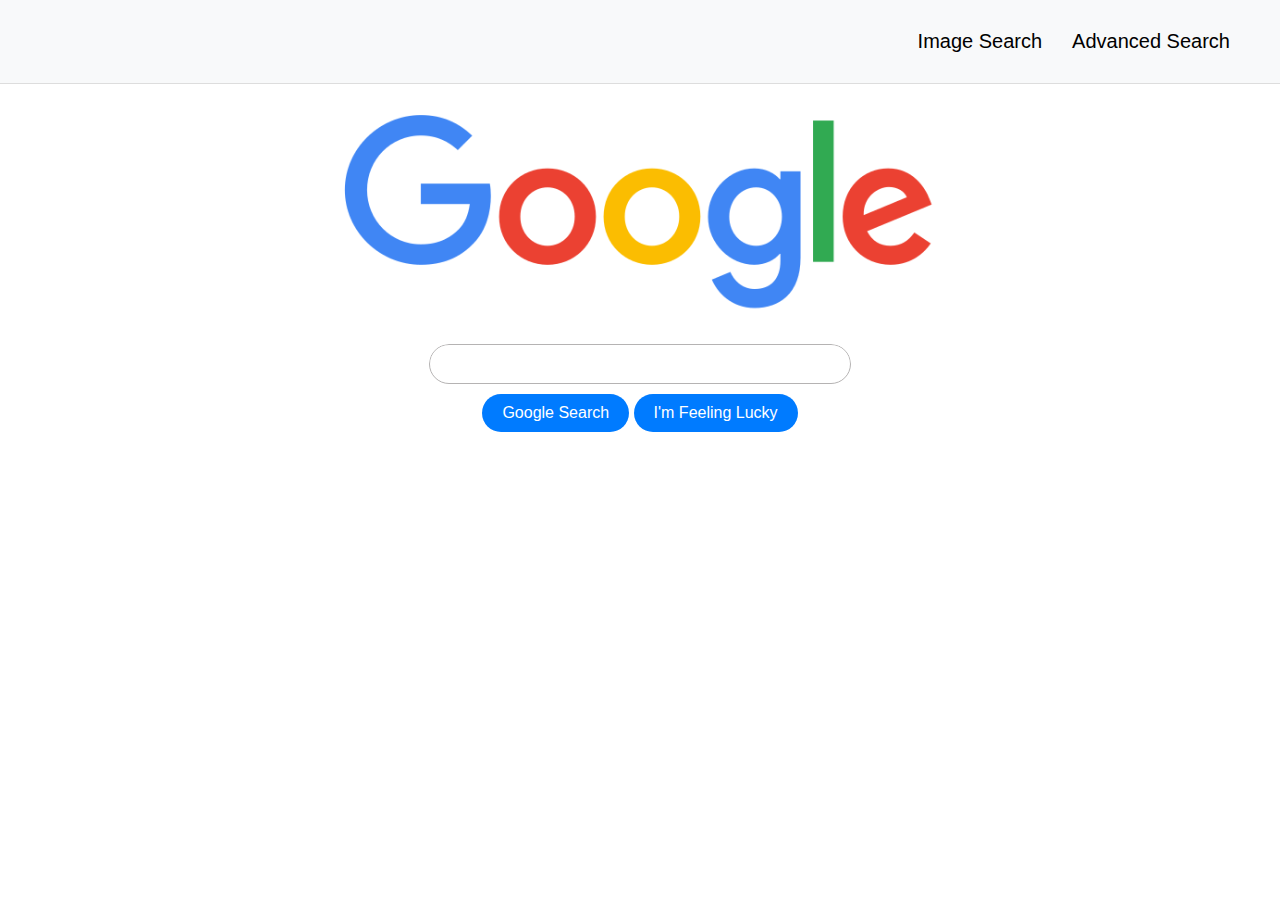
<file: Search/index.html>
<!DOCTYPE html>
<html lang="en">
<head>
    <meta charset="UTF-8">
    <meta name="viewport" content="width=device-width, initial-scale=1.0">
    <title>Search</title>
    <link rel="stylesheet" href="style.css">
</head>
<body>
    <header>
        <a href="imageSearch.html">Image Search</a>
        <a href="advancedSearch.html">Advanced Search</a>
    </header>
    <div class="logo">
        <img src="google-logo-9834.png" alt="logo_google">
    </div>
    <div class="form">
        <form action="https://www.google.com/search">
            <input type="text" name="q"><br>
            <input type="submit" value="Google Search">
            <input type="submit" value="I'm Feeling Lucky" name="btnI">
        </form>
    </div>
</body>
</html>
</file>
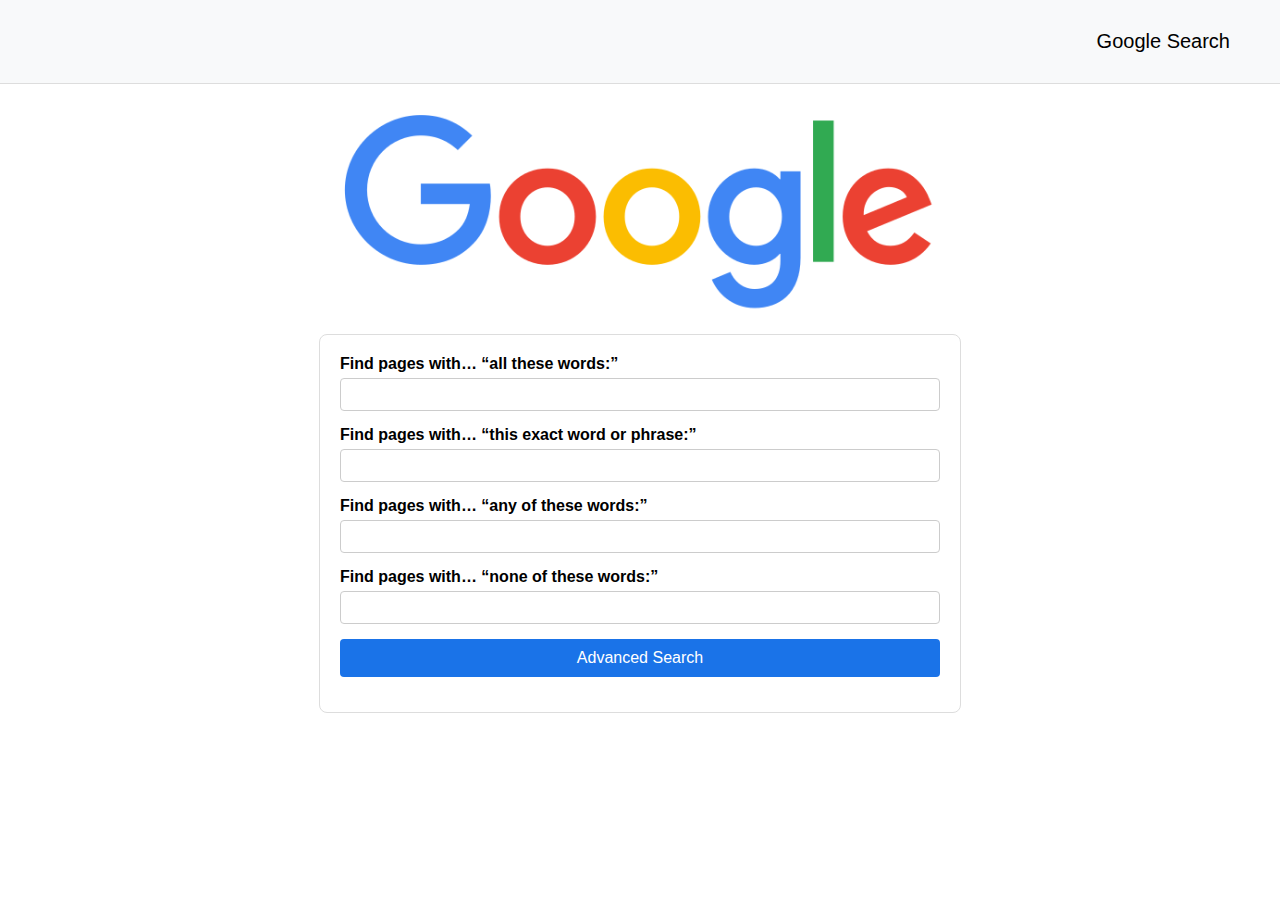
<file: Search/advancedSearch.html>
<!DOCTYPE html>
<html lang="en">
<head>
    <meta charset="UTF-8">
    <meta name="viewport" content="width=device-width, initial-scale=1.0">
    <title>Advanced Search</title>
    <link rel="stylesheet" href="advance.css">
</head>
<body>
    <header>
        <a href="index.html">Google Search</a>
    </header>
    <div class="logo">
        <img src="google-logo-9834.png" alt="logo_google">
    </div>
    <div class="container">
        <form action="https://www.google.com/search" method="get">
            <div class="form-group">
                <label for="all-words">Find pages with… “all these words:”</label>
                <input type="text" id="all-words" name="as_q">
            </div>
            <div class="form-group">
                <label for="exact-phrase">Find pages with… “this exact word or phrase:”</label>
                <input type="text" id="exact-phrase" name="as_epq">
            </div>
            <div class="form-group">
                <label for="any-words">Find pages with… “any of these words:”</label>
                <input type="text" id="any-words" name="as_oq">
            </div>
            <div class="form-group">
                <label for="none-words">Find pages with… “none of these words:”</label>
                <input type="text" id="none-words" name="as_eq">
            </div>
            <div class="form-group">
                <button type="submit">Advanced Search</button>
            </div>
        </form>
    </div>

</body>
</html>
</file>
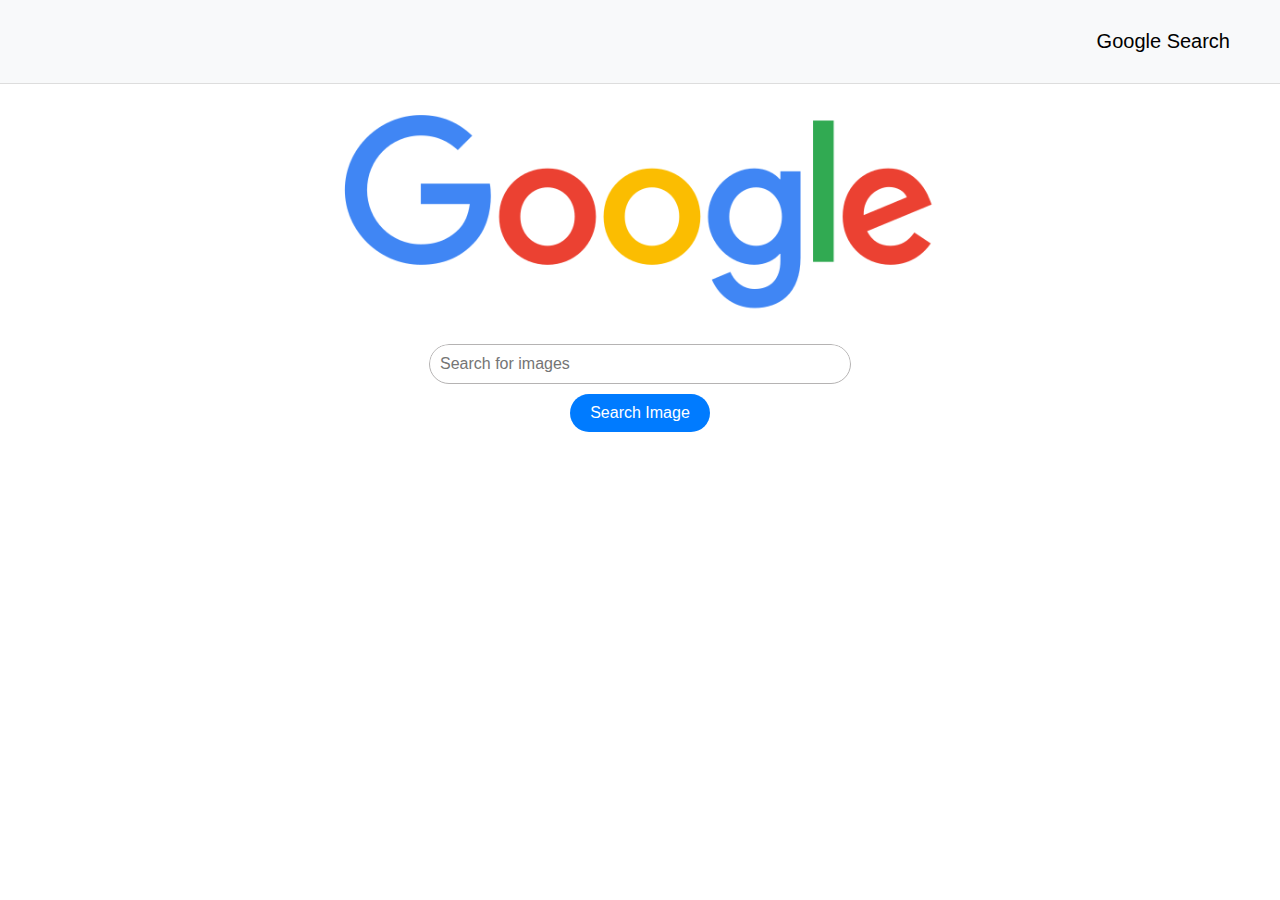
<file: Search/imageSearch.html>
<!DOCTYPE html>
<html lang="en">
<head>
    <meta charset="UTF-8">
    <meta name="viewport" content="width=device-width, initial-scale=1.0">
    <title>Image Search</title>
    <link rel="stylesheet" href="style.css">
</head>
<body>
    <header>
        <a href="index.html">Google Search</a>
    </header>
    <div class="logo">
        <img src="google-logo-9834.png" alt="logo_google">
    </div>
    <div class="form">
        <form action="https://www.google.com/search" method="get">
            <input type="text" name="q" placeholder="Search for images"><br>
            <input type="hidden" name="tbm" value="isch">
            <input type="submit" value="Search Image">
        </form>
    </div>
</body>
</html>
</file>
<file: Search/style.css>
body {
    margin: 0;
    padding: 0;
    font-family: Arial, Helvetica, sans-serif;
}
header {
    display: flex;
    align-items: center;
    justify-content: flex-end;
    background-color: #f8f9fa;
    padding: 30px 20px;
    border-bottom: 1px solid #ddd;
}

header a {
    margin-right: 30px;
    text-decoration: none;
    color: #000;
    font-size: 20px;
}

header a:hover {
    text-decoration: none;
    color: blue;
}

.form {
    text-align: center; 
    margin-top: 30px; 
}

.form form {
    display: inline-block; 
    border-radius: 20px; 
    overflow: hidden;
}

.form input[type="text"] {
    padding: 10px; 
    width: 400px;
    border: 1px solid #b5b3b3; 
    border-radius: 20px; 
    font-size: 16px; 
}

.form input[type="submit"] {
    margin-top: 10px;
    padding: 10px 20px;
    border: none; 
    background-color: #007bff;
    color: white; 
    font-size: 16px; 
    cursor: pointer; 
    border-radius: 20px;
}

.form input[type="submit"]:hover {
    background-color: #0056b3;
}

.logo {
    display: flex;
    margin-top: 30px;
    margin-bottom: 20px;
    justify-content: center;
    align-items: center;
    height: 200px; 
}

.logo img {
    max-width: 100%;
    max-height: 100%; 
}
</file>
<file: Search/advance.css>
body {
    margin: 0;
    padding: 0;
    font-family: Arial, Helvetica, sans-serif;
}
header {
    display: flex;
    align-items: center;
    justify-content: flex-end;
    background-color: #f8f9fa;
    padding: 30px 20px;
    border-bottom: 1px solid #ddd;
}

header a {
    margin-right: 30px;
    text-decoration: none;
    color: #000;
    font-size: 20px;
}

header a:hover {
    text-decoration: none;
    color: blue;
}


.container {
    max-width: 600px;
    margin: 0 auto;
    padding: 20px;
    background-color: white;
    border: 1px solid #ddd;
    border-radius: 8px;
}

.form-group {
    margin-bottom: 15px;
}
.form-group label {
    display: block;
    margin-bottom: 5px;
    font-weight: bold;
}
.form-group input[type="text"] {
    width: 100%;
    padding: 8px;
    box-sizing: border-box;
    border: 1px solid #ccc;
    border-radius: 4px;
}
.form-group button {
    display: block;
    width: 100%;
    padding: 10px;
    background-color: #1a73e8;
    color: white;
    border: none;
    border-radius: 4px;
    font-size: 16px;
    cursor: pointer;
}
.form-group button:hover {
    background-color: #1558b0;
}

.logo {
    display: flex;
    margin-top: 30px;
    margin-bottom: 20px;
    justify-content: center;
    align-items: center;
    height: 200px; 
}

.logo img {
    max-width: 100%;
    max-height: 100%; 
}
</file>
